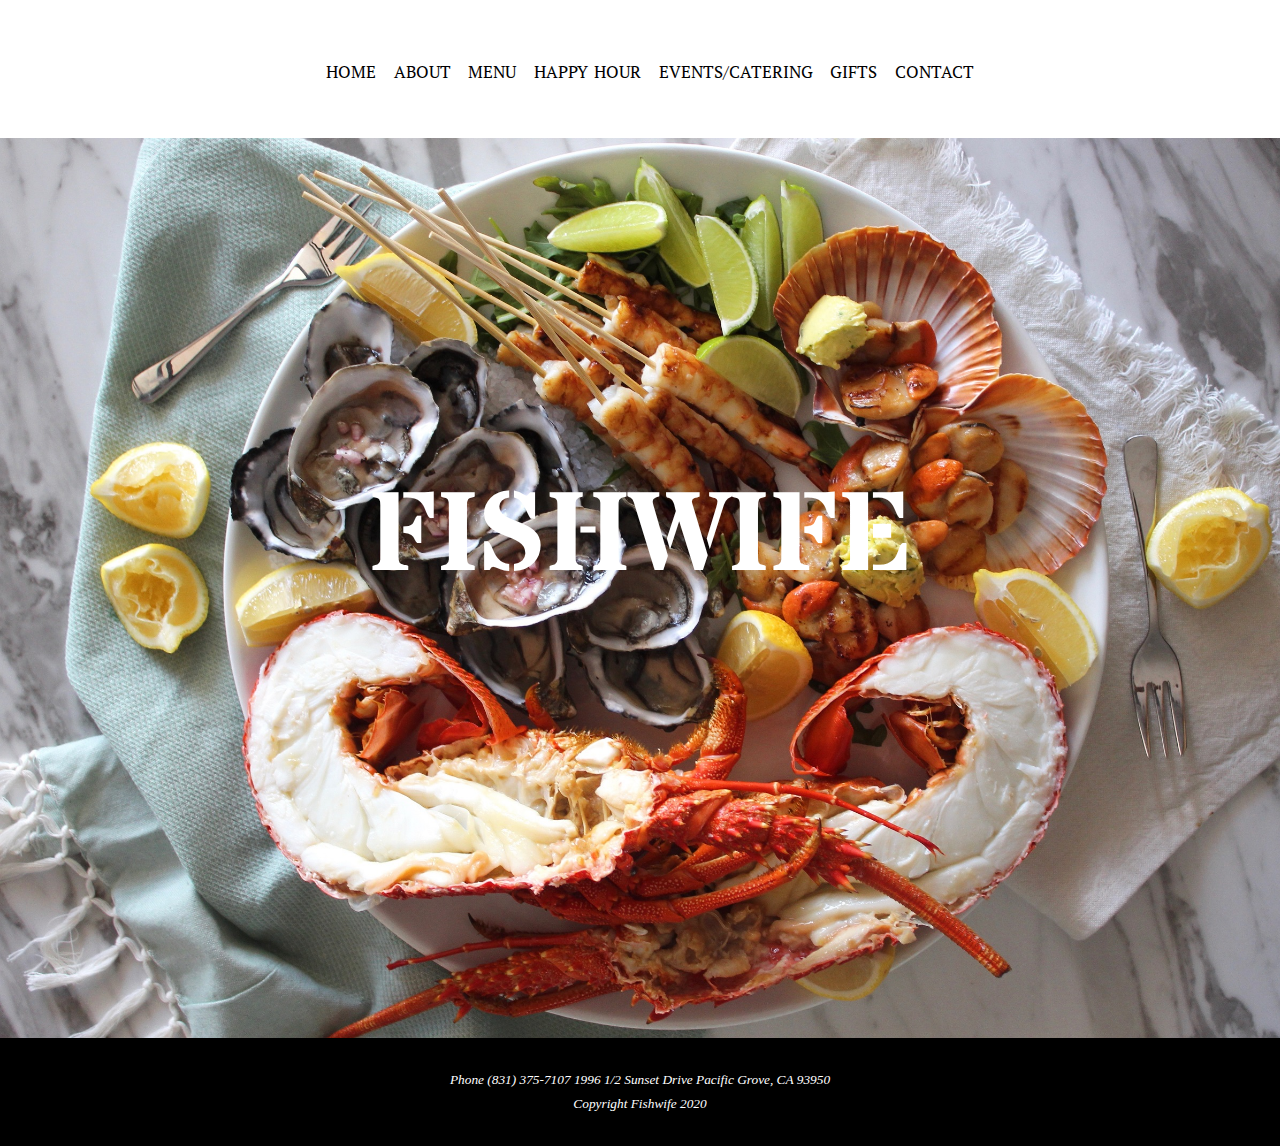
<file: Fishwife/Fishwife.html>
<!DOCTYPE html>
<html lang="en">

<head>
    <meta charset="UTF-8">
    <title>Fishwife</title>
    
    <link href="https://fonts.googleapis.com/css2?family=Stardos+Stencil:wght@700&display=swap" rel="stylesheet">
    
    <link href="https://fonts.googleapis.com/css2?family=PT+Sans:wght@700&family=PT+Serif:wght@400;700&display=swap" rel="stylesheet">
  

    <link rel="stylesheet" href="Style.css">
</head>

<body>

    <header>
        <section>
        </section>

        <section>
            <nav id="nav">
                <a href="Fishwife.html">HOME</a>
                <a href="Fishwife_About.html">ABOUT</a>
                <a href="#">MENU</a>
                <a href="Fishwife_Happy_Hour.html">HAPPY HOUR</a>
                <a href="#">EVENTS/CATERING</a>
                <a href="#">GIFTS</a>
                <a href="#">CONTACT</a>
            </nav>
        </section>
    </header>

    <main id="homemain">
        <section>
            <h1>FISHWIFE</h1>
        </section>
    </main>

    <footer>
        Phone (831) 375-7107
        1996 1/2 Sunset Drive Pacific Grove, CA 93950
        <br>
        Copyright Fishwife 2020
    </footer>
</body>

</html>
</file>
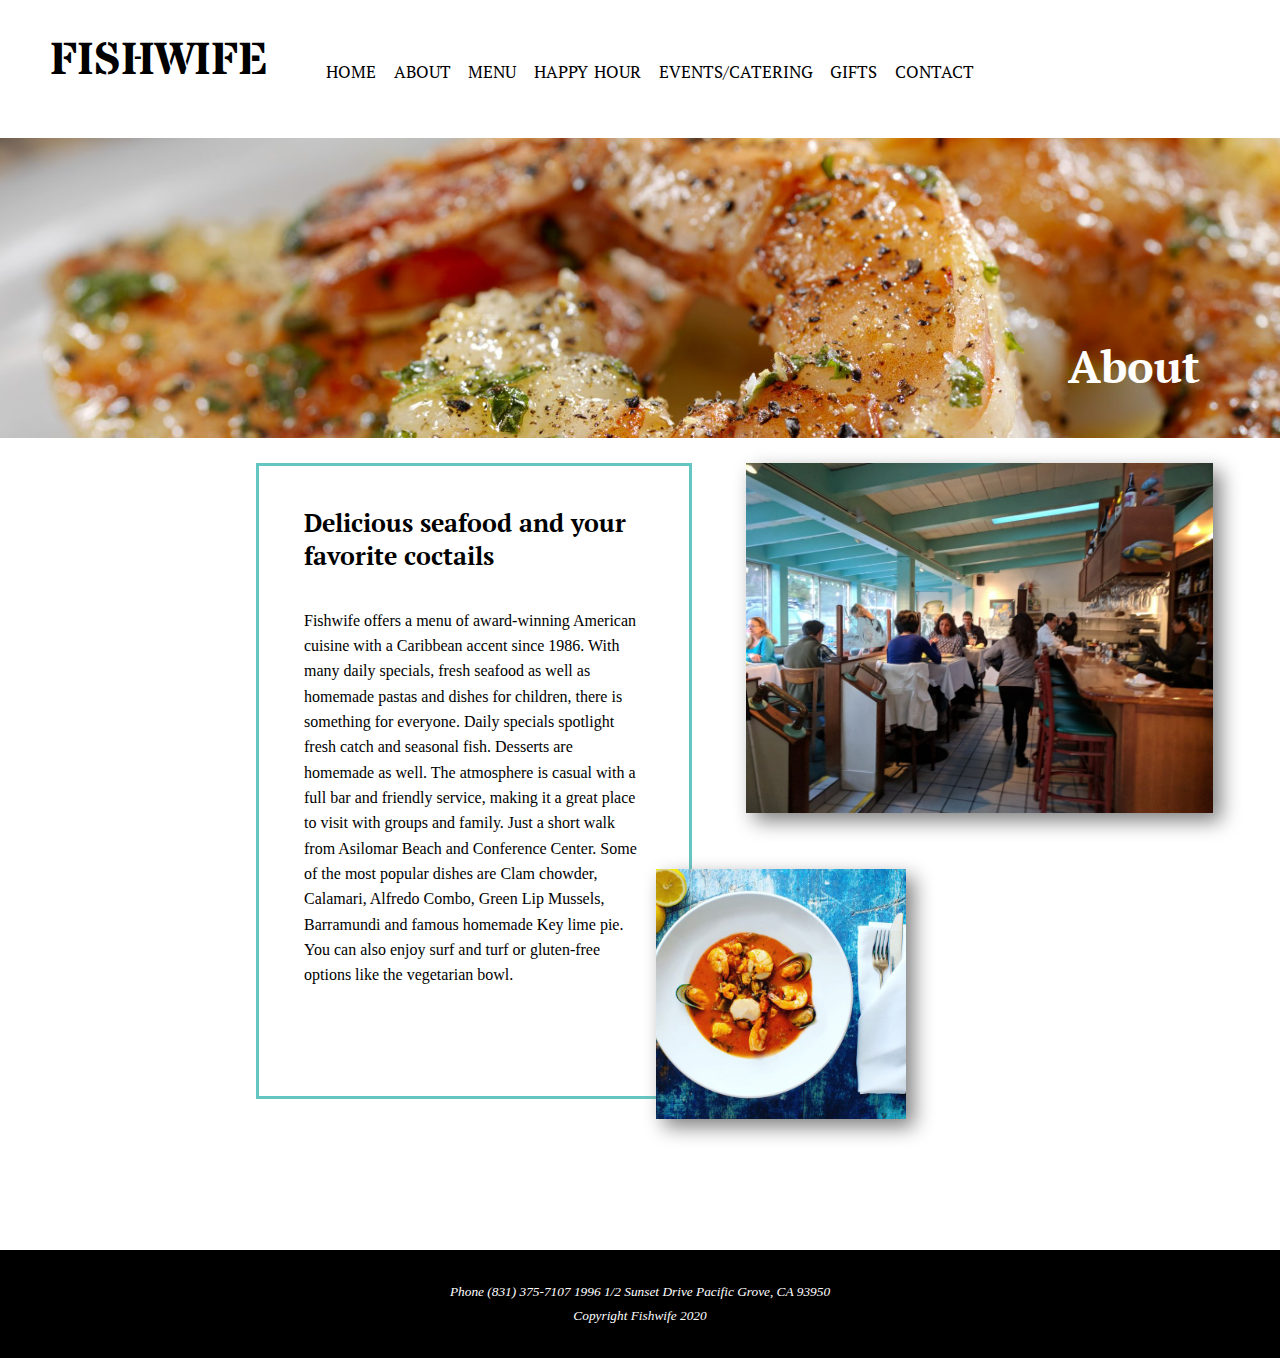
<file: Fishwife/Fishwife_About.html>
<!DOCTYPE html>
<html lang="en">

<head>
    <meta charset="UTF-8">
    <title>Fishwife</title>

    <link href="https://fonts.googleapis.com/css2?family=Stardos+Stencil:wght@700&display=swap" rel="stylesheet">

    <link href="https://fonts.googleapis.com/css2?family=PT+Sans:wght@700&family=PT+Serif:wght@400;700&display=swap" rel="stylesheet">


    <link rel="stylesheet" href="Style.css">
</head>

<body>

    <header>

        <section>
            <h1 id="cornerlogo"> FISHWIFE </h1>
        </section>
        <section>
            <nav id="nav">
                <a href="Fishwife.html">HOME</a>
                <a href="Fishwife_About.html">ABOUT</a>
                <a href="#">MENU</a>
                <a href="Fishwife_Happy_Hour.html">HAPPY HOUR</a>
                <a href="#">EVENTS/CATERING</a>
                <a href="#">GIFTS</a>
                <a href="#">CONTACT</a>
            </nav>
        </section>
    </header>

    <main>
        <div id="container">
            <section id="top">
                <h2>About</h2>
            </section>

            <section id="story">
                <h3>Delicious seafood and your favorite coctails</h3>
                <p>Fishwife offers a menu of award-winning American cuisine with a Caribbean accent since 1986. With many daily specials, fresh seafood as well as homemade pastas and dishes for children, there is something for everyone. Daily specials spotlight fresh catch and seasonal fish. Desserts are homemade as well. The atmosphere is casual with a full bar and friendly service, making it a great place to visit with groups and family. Just a short walk from Asilomar Beach and Conference Center. Some of the most popular dishes are Clam chowder, Calamari, Alfredo Combo, Green Lip Mussels, Barramundi and famous homemade Key lime pie. You can also enjoy surf and turf or gluten-free options like the vegetarian bowl.</p>
            </section>

            <section id="imgsection">
                <img height="350px" src="inside.jpg">
            </section>
            <section id="imgsection2">
                <img height="250px" src="plate.jpg">
            </section>
        </div>

    </main>

    <footer>
        Phone (831) 375-7107
        1996 1/2 Sunset Drive Pacific Grove, CA 93950
        <br>
        Copyright Fishwife 2020
    </footer>
</body></html>
</file>
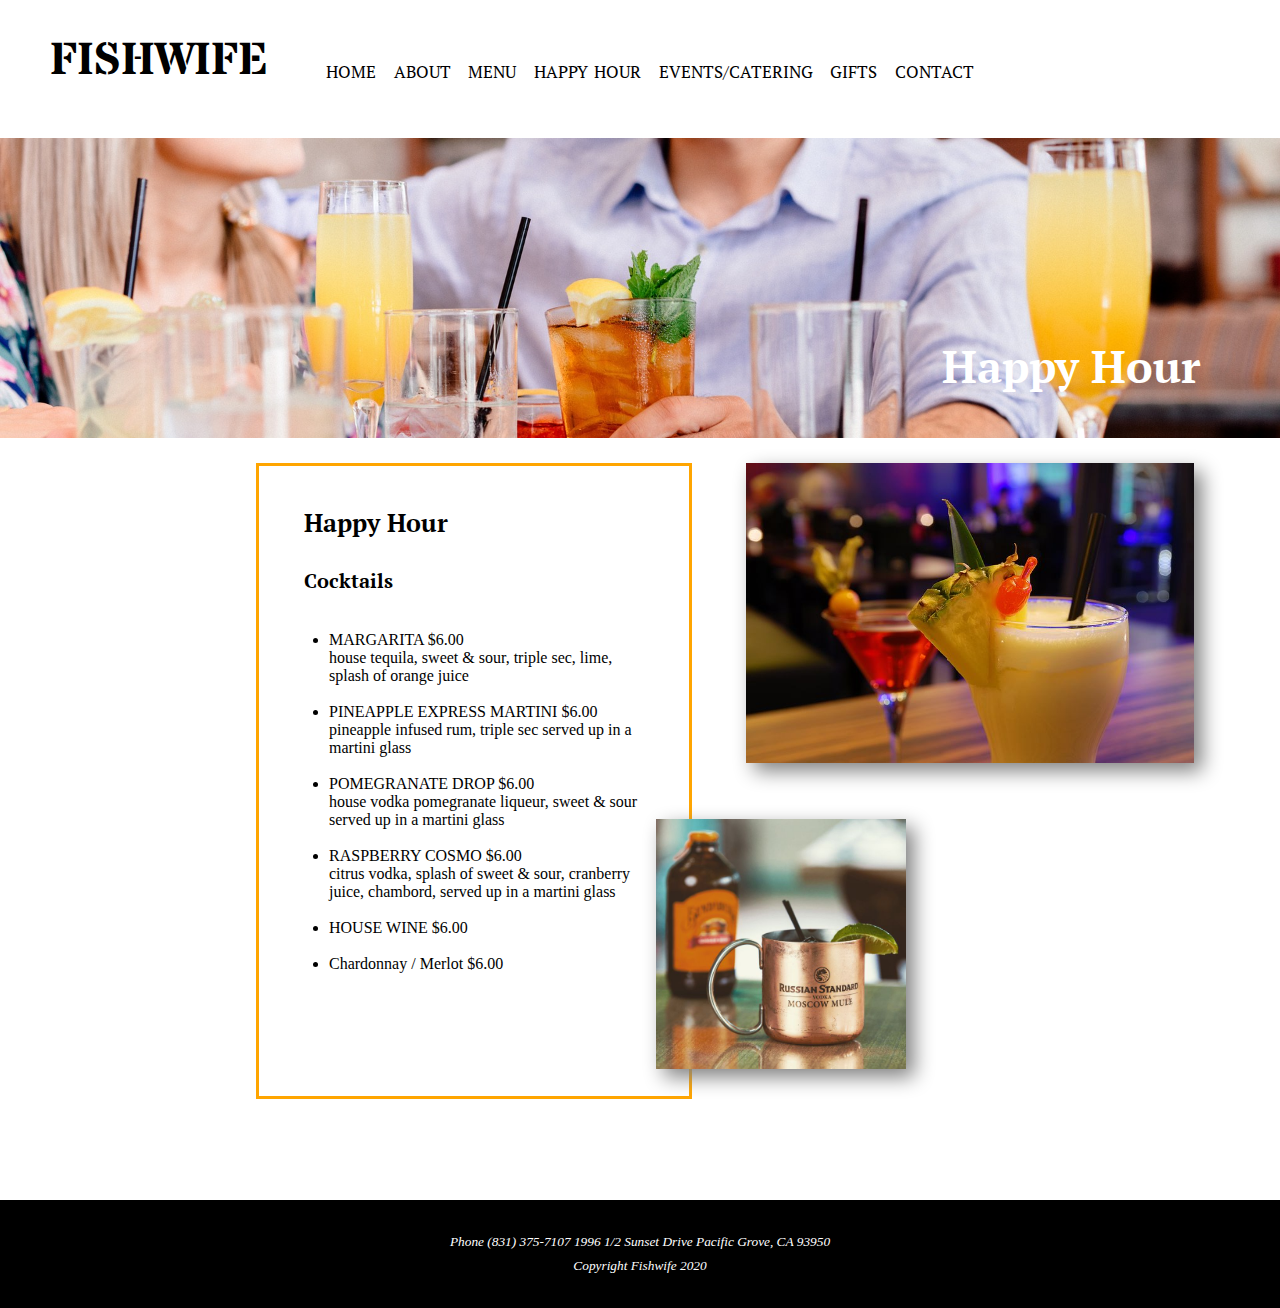
<file: Fishwife/Fishwife_Happy_Hour.html>
<!DOCTYPE html>
<html lang="en">

<head>
    <meta charset="UTF-8">
    <title>Fishwife</title>

    <link href="https://fonts.googleapis.com/css2?family=Stardos+Stencil:wght@700&display=swap" rel="stylesheet">

    <link href="https://fonts.googleapis.com/css2?family=PT+Sans:wght@700&family=PT+Serif:wght@400;700&display=swap" rel="stylesheet">


    <link rel="stylesheet" href="Style.css">
</head>

<body>

    <header>
        <section>
            <h1 id="cornerlogo"> FISHWIFE </h1>
        </section>


        <section>
            <nav id="nav">
                <a href="Fishwife.html">HOME</a>
                <a href="Fishwife_About.html">ABOUT</a>
                <a href="#">MENU</a>
                <a href="Fishwife_Happy_Hour.html">HAPPY HOUR</a>
                <a href="#">EVENTS/CATERING</a>
                <a href="#">GIFTS</a>
                <a href="#">CONTACT</a>
            </nav>
        </section>
    </header>

    <main>
        <div id="container">
            <section id="top2">
                <h2>Happy Hour</h2>
            </section>

            <section id="menu">
                <h3>Happy Hour</h3>
                <h4>Cocktails</h4>
                <ul>
                    <li>MARGARITA $6.00<br>

                        house tequila, sweet & sour, triple sec, lime, splash of orange juice</li>
                    <br>

                    <li>PINEAPPLE EXPRESS MARTINI $6.00<br>
                        pineapple infused rum, triple sec served up in a martini glass</li>
                    <br>

                    <li>POMEGRANATE DROP $6.00<br>
                        house vodka pomegranate liqueur, sweet & sour served up in a martini glass</li>
                    <br>

                    <li>RASPBERRY COSMO $6.00<br>
                        citrus vodka, splash of sweet & sour, cranberry juice, chambord, served up in a martini glass</li><br>

                    <li>HOUSE WINE $6.00</li>
                    <br>
                    <li>Chardonnay / Merlot $6.00</li>
                </ul>

            </section>

            <section id="imgsection">
                <img height="300px" src="cocktail1.jpg">
            </section>
            <section id="imgsection2">
                <img height="250px" src="cocktail2.jpg" >
            </section>
        </div>

    </main>

    <footer>
        Phone (831) 375-7107
        1996 1/2 Sunset Drive Pacific Grove, CA 93950
        <br>
        Copyright Fishwife 2020
    </footer>
</body></html>
</file>
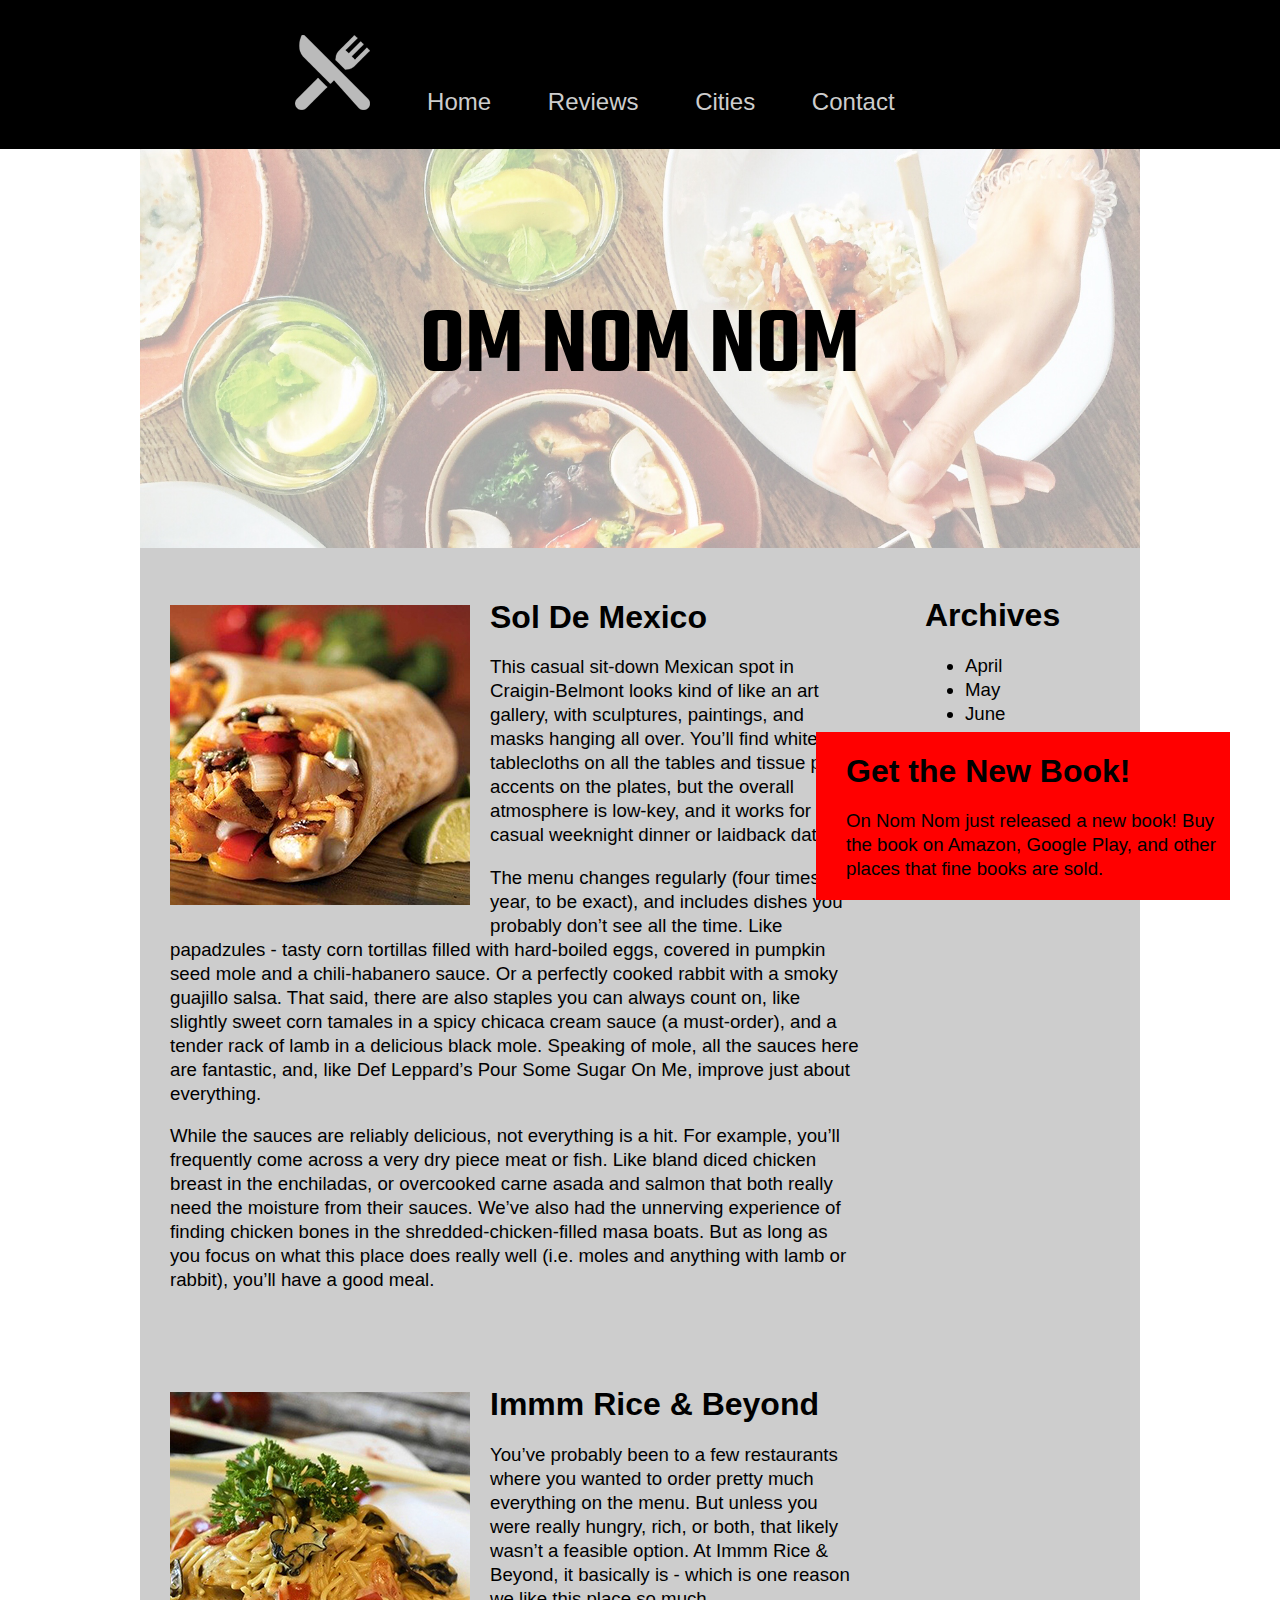
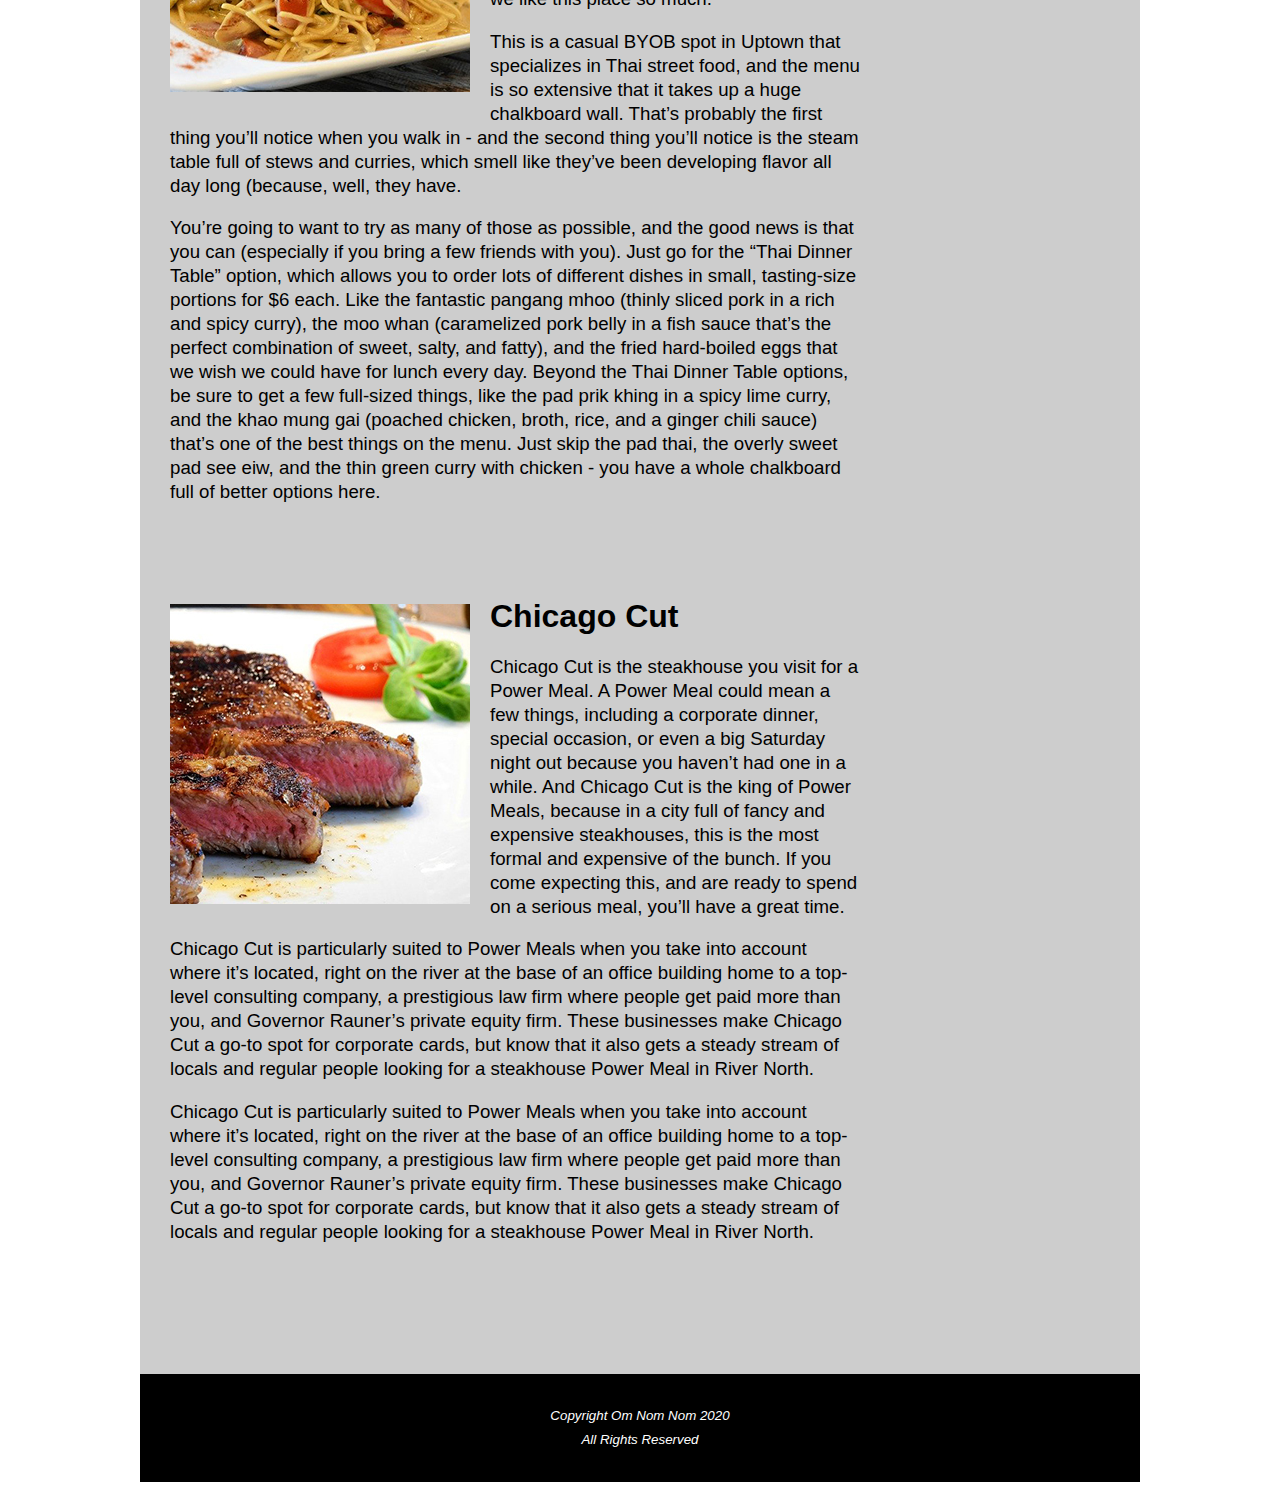
<file: FoodBlog/foodblog.html>
<!DOCTYPE html>
<html lang="en">

<head>
    <meta charset="UTF-8">
    <title>OM NOM NOM </title>

    <link rel="stylesheet" href="style.css">

    <link href="https://fonts.googleapis.com/css2?family=Teko:wght@600&display=swap" rel="stylesheet">

</head>

<body>

    <div id="container">
        <header>
            <section id="company">
                <nav id="nav">
                    <img src="logo.png">
                    <a href="foodblog.html">Home</a>
                    <a href="#">Reviews</a>
                    <a href="#">Cities</a>
                    <a href="#">Contact</a>
                </nav>

            </section>

        </header>

        <main>

            <section id="splash">
                <h1>OM NOM NOM</h1>
            </section>

            <section id="foodarticles">
                <article>
                    <img src="mexican-restaurant.jpg" class="floatleft">

                    <h2>Sol De Mexico</h2>

                    <p>This casual sit-down Mexican spot in Craigin-Belmont looks kind of like an art gallery, with sculptures, paintings, and masks hanging all over. You’ll find white tablecloths on all the tables and tissue paper accents on the plates, but the overall atmosphere is low-key, and it works for a casual weeknight dinner or laidback date.</p>

                    <p>The menu changes regularly (four times a year, to be exact), and includes dishes you probably don’t see all the time. Like papadzules - tasty corn tortillas filled with hard-boiled eggs, covered in pumpkin seed mole and a chili-habanero sauce. Or a perfectly cooked rabbit with a smoky guajillo salsa. That said, there are also staples you can always count on, like slightly sweet corn tamales in a spicy chicaca cream sauce (a must-order), and a tender rack of lamb in a delicious black mole. Speaking of mole, all the sauces here are fantastic, and, like Def Leppard’s Pour Some Sugar On Me, improve just about everything.</p>

                    <p>While the sauces are reliably delicious, not everything is a hit. For example, you’ll frequently come across a very dry piece meat or fish. Like bland diced chicken breast in the enchiladas, or overcooked carne asada and salmon that both really need the moisture from their sauces. We’ve also had the unnerving experience of finding chicken bones in the shredded-chicken-filled masa boats. But as long as you focus on what this place does really well (i.e. moles and anything with lamb or rabbit), you’ll have a good meal.</p>
                </article>


                <article>
                    <img src=thai-restaurant.jpg class="floatleft">

                    <h2>Immm Rice & Beyond</h2>

                    <p>You’ve probably been to a few restaurants where you wanted to order pretty much everything on the menu. But unless you were really hungry, rich, or both, that likely wasn’t a feasible option. At Immm Rice & Beyond, it basically is - which is one reason we like this place so much.</p>

                    <p>This is a casual BYOB spot in Uptown that specializes in Thai street food, and the menu is so extensive that it takes up a huge chalkboard wall. That’s probably the first thing you’ll notice when you walk in - and the second thing you’ll notice is the steam table full of stews and curries, which smell like they’ve been developing flavor all day long (because, well, they have.</p>

                    <p>You’re going to want to try as many of those as possible, and the good news is that you can (especially if you bring a few friends with you). Just go for the “Thai Dinner Table” option, which allows you to order lots of different dishes in small, tasting-size portions for $6 each. Like the fantastic pangang mhoo (thinly sliced pork in a rich and spicy curry), the moo whan (caramelized pork belly in a fish sauce that’s the perfect combination of sweet, salty, and fatty), and the fried hard-boiled eggs that we wish we could have for lunch every day. Beyond the Thai Dinner Table options, be sure to get a few full-sized things, like the pad prik khing in a spicy lime curry, and the khao mung gai (poached chicken, broth, rice, and a ginger chili sauce) that’s one of the best things on the menu. Just skip the pad thai, the overly sweet pad see eiw, and the thin green curry with chicken - you have a whole chalkboard full of better options here.</p>
                </article>




                <article>
                    <img src=steak-restaurant.jpg class="floatleft">

                    <h2>Chicago Cut</h2>

                    <p>Chicago Cut is the steakhouse you visit for a Power Meal. A Power Meal could mean a few things, including a corporate dinner, special occasion, or even a big Saturday night out because you haven’t had one in a while. And Chicago Cut is the king of Power Meals, because in a city full of fancy and expensive steakhouses, this is the most formal and expensive of the bunch. If you come expecting this, and are ready to spend on a serious meal, you’ll have a great time.</p>

                    <p>Chicago Cut is particularly suited to Power Meals when you take into account where it’s located, right on the river at the base of an office building home to a top-level consulting company, a prestigious law firm where people get paid more than you, and Governor Rauner’s private equity firm. These businesses make Chicago Cut a go-to spot for corporate cards, but know that it also gets a steady stream of locals and regular people looking for a steakhouse Power Meal in River North.</p>

                    <p>Chicago Cut is particularly suited to Power Meals when you take into account where it’s located, right on the river at the base of an office building home to a top-level consulting company, a prestigious law firm where people get paid more than you, and Governor Rauner’s private equity firm. These businesses make Chicago Cut a go-to spot for corporate cards, but know that it also gets a steady stream of locals and regular people looking for a steakhouse Power Meal in River North.</p>
                </article>

            </section>

            <section id="Archives">
                <aside>
                    <h2>Archives</h2>
                    <ul>
                        <li>April</li>
                        <li>May</li>
                        <li>June</li>
                    </ul>
                </aside>
            </section>

            <section id="Friends">
                <aside>
                    <h2>Friends</h2>
                    <ul>
                        <li>Eater</li>
                        <li>Thrillist</li>
                        <li>Town & Country</li>
                    </ul>
                </aside>
            </section>
        </main>

        <footer>

            Copyright Om Nom Nom 2020
            <br>
            All Rights Reserved

            <section id="Advertistment">
                <h2>Get the New Book!</h2>
                <p>On Nom Nom just released a new book! Buy the book on Amazon, Google Play, and other places that fine books are sold. </p>
            </section>

        </footer>
    </div>
</body>

</html>
</file>
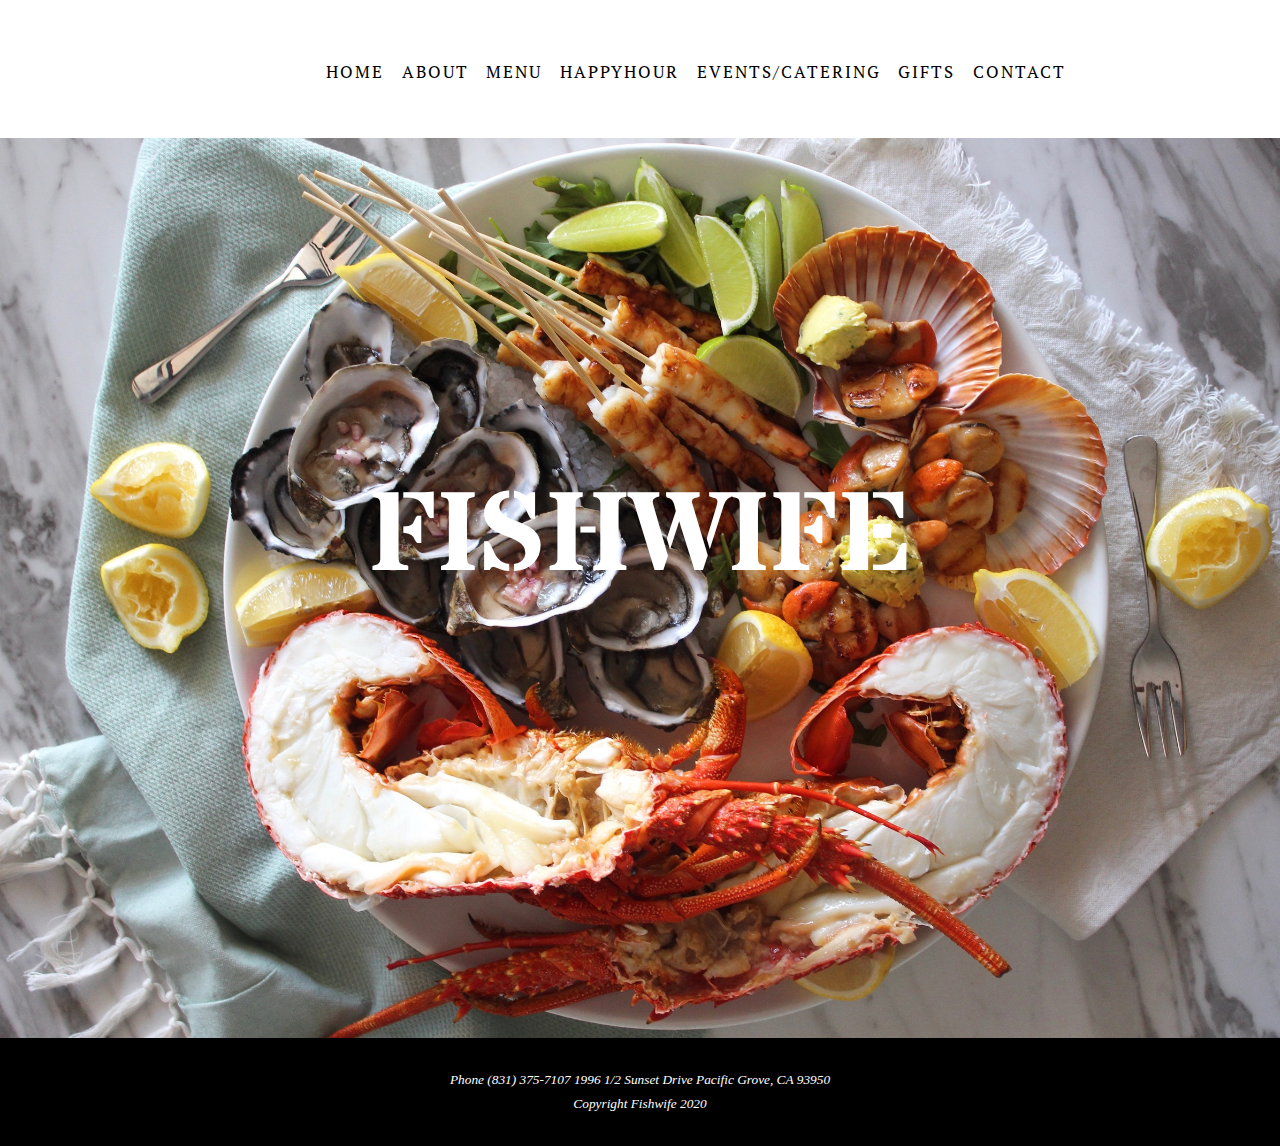
<file: Small Business Website/Fishwife.html>
<!DOCTYPE html>
<html lang="en">

<head>
    <meta charset="UTF-8">
    <title>Fishwife</title>
    
    <link href="https://fonts.googleapis.com/css2?family=Stardos+Stencil:wght@700&display=swap" rel="stylesheet">
    
    <link href="https://fonts.googleapis.com/css2?family=PT+Sans:wght@700&family=PT+Serif:wght@400;700&display=swap" rel="stylesheet">
  

    <link rel="stylesheet" href="Style.css">
</head>

<body>

    <header>
        <section>
        </section>

        <section>
            <nav id="nav">
                <a href="Fishwife.html">HOME</a>
                <a href="Fishwife_About.html">ABOUT</a>
                <a href="#">MENU</a>
                <a href="Fishwife_Happy_Hour.html">HAPPYHOUR</a>
                <a href="#">EVENTS/CATERING</a>
                <a href="#">GIFTS</a>
                <a href="#">CONTACT</a>
            </nav>
        </section>
    </header>

    <main id="homemain">
        <section>
            <h1>FISHWIFE</h1>
        </section>
    </main>

    <footer>
        Phone (831) 375-7107
        1996 1/2 Sunset Drive Pacific Grove, CA 93950
        <br>
        Copyright Fishwife 2020
    </footer>
</body>

</html>
</file>
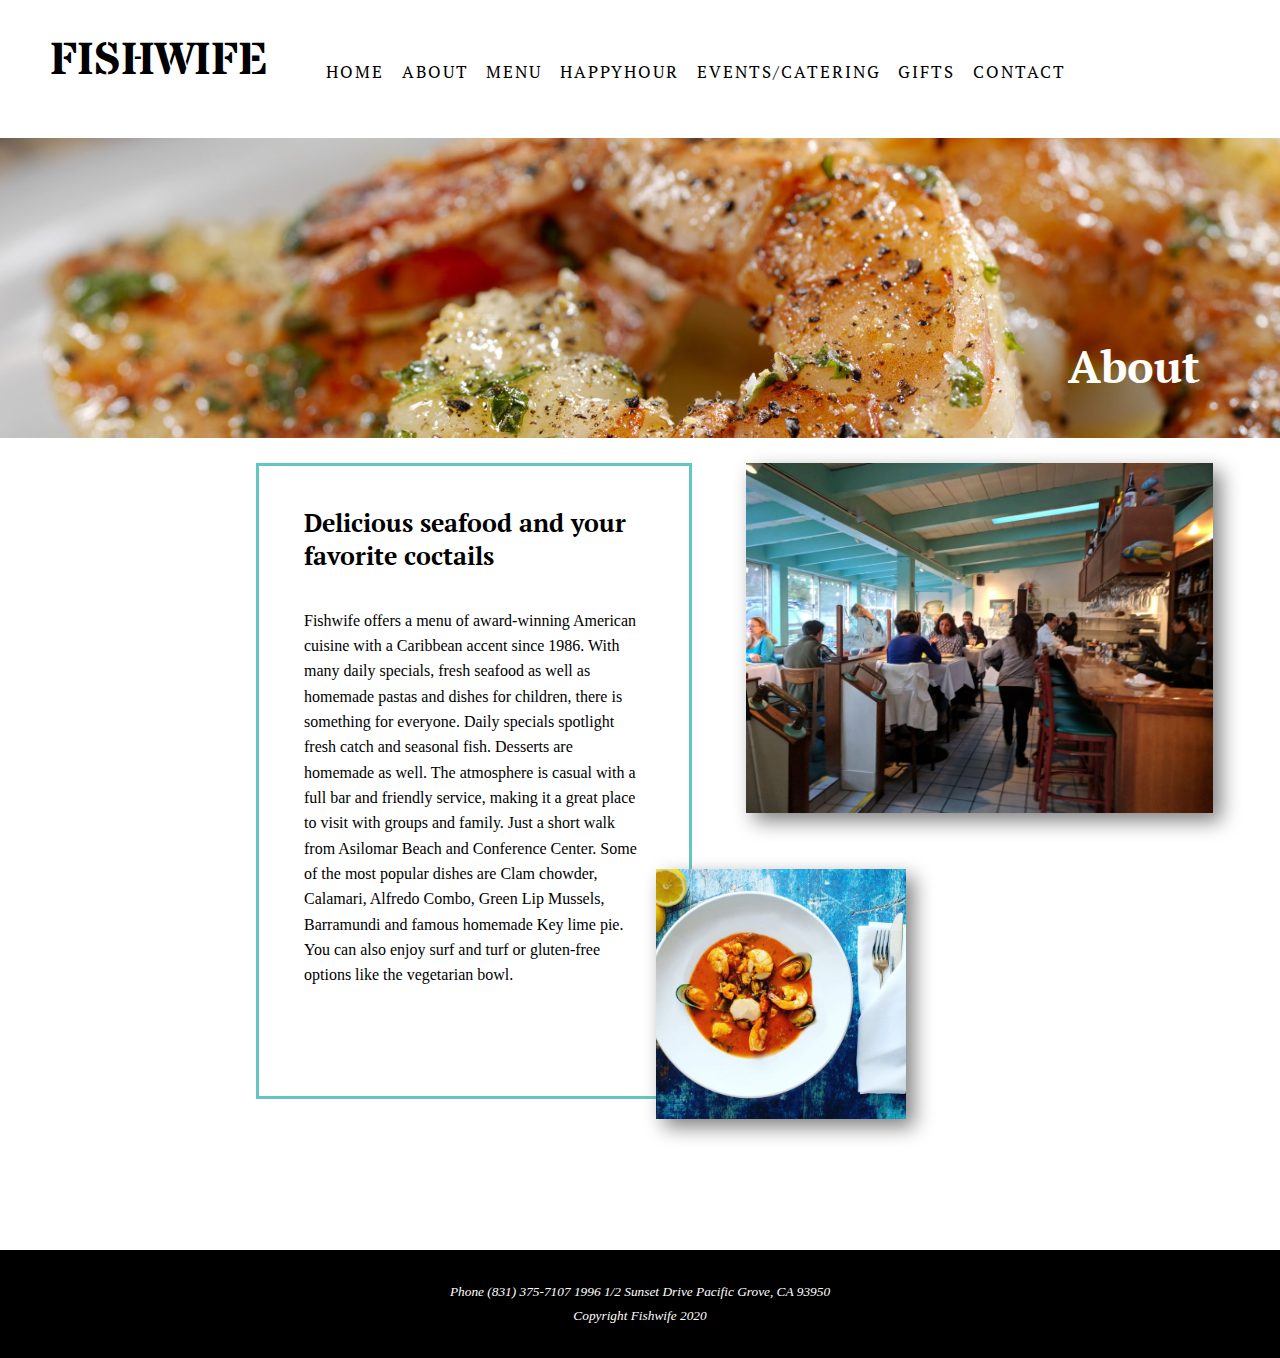
<file: Small Business Website/Fishwife_About.html>
<!DOCTYPE html>
<html lang="en">

<head>
    <meta charset="UTF-8">
    <title>Fishwife</title>

    <link href="https://fonts.googleapis.com/css2?family=Stardos+Stencil:wght@700&display=swap" rel="stylesheet">

    <link href="https://fonts.googleapis.com/css2?family=PT+Sans:wght@700&family=PT+Serif:wght@400;700&display=swap" rel="stylesheet">


    <link rel="stylesheet" href="Style.css">
</head>

<body>

    <header>

        <section>
            <h1 id="cornerlogo"> FISHWIFE </h1>
        </section>
        <section>
            <nav id="nav">
                <a href="Fishwife.html">HOME</a>
                <a href="Fishwife_About.html">ABOUT</a>
                <a href="#">MENU</a>
                <a href="Fishwife_Happy_Hour.html">HAPPYHOUR</a>
                <a href="#">EVENTS/CATERING</a>
                <a href="#">GIFTS</a>
                <a href="#">CONTACT</a>
            </nav>
        </section>
    </header>

    <main>
        <div id="container">
            <section id="top">
                <h2>About</h2>
            </section>

            <section id="story">
                <h3>Delicious seafood and your favorite coctails</h3>
                <p>Fishwife offers a menu of award-winning American cuisine with a Caribbean accent since 1986. With many daily specials, fresh seafood as well as homemade pastas and dishes for children, there is something for everyone. Daily specials spotlight fresh catch and seasonal fish. Desserts are homemade as well. The atmosphere is casual with a full bar and friendly service, making it a great place to visit with groups and family. Just a short walk from Asilomar Beach and Conference Center. Some of the most popular dishes are Clam chowder, Calamari, Alfredo Combo, Green Lip Mussels, Barramundi and famous homemade Key lime pie. You can also enjoy surf and turf or gluten-free options like the vegetarian bowl.</p>
            </section>

            <section id="imgsection">
                <img height="350px" src="inside.jpg">
            </section>
            <section id="imgsection2">
                <img height="250px" src="plate.jpg">
            </section>
        </div>

    </main>

    <footer>
        Phone (831) 375-7107
        1996 1/2 Sunset Drive Pacific Grove, CA 93950
        <br>
        Copyright Fishwife 2020
    </footer>
</body></html>
</file>
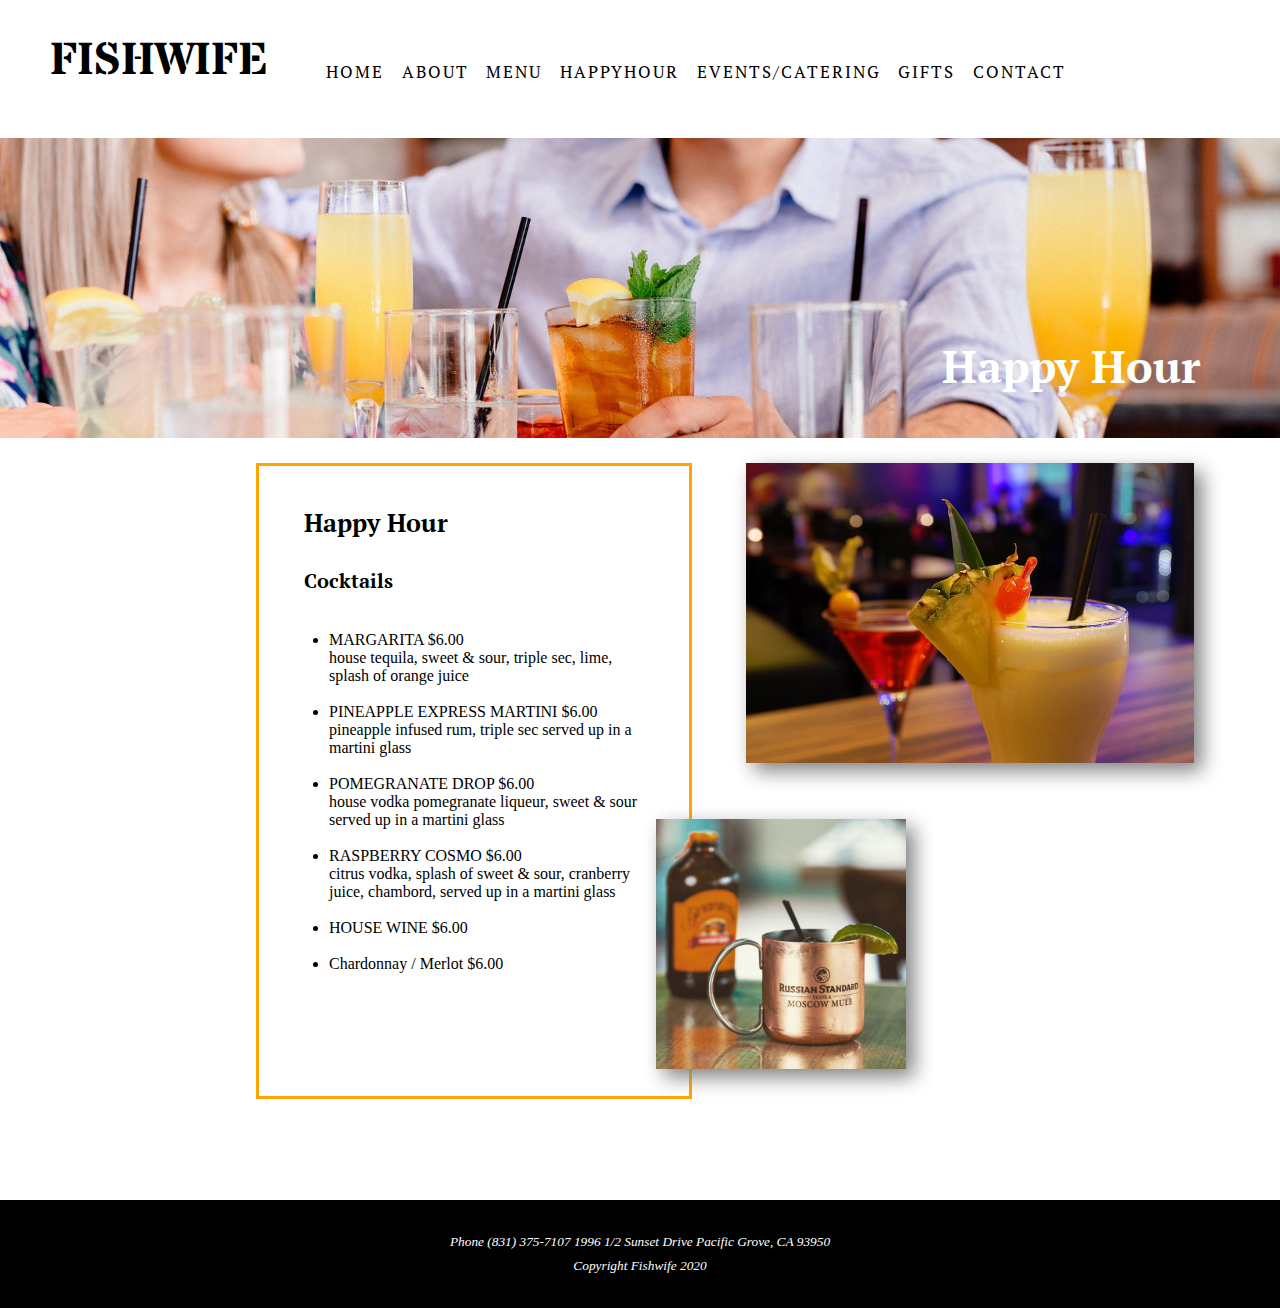
<file: Small Business Website/Fishwife_Happy_Hour.html>
<!DOCTYPE html>
<html lang="en">

<head>
    <meta charset="UTF-8">
    <title>Fishwife</title>

    <link href="https://fonts.googleapis.com/css2?family=Stardos+Stencil:wght@700&display=swap" rel="stylesheet">

    <link href="https://fonts.googleapis.com/css2?family=PT+Sans:wght@700&family=PT+Serif:wght@400;700&display=swap" rel="stylesheet">


    <link rel="stylesheet" href="Style.css">
</head>

<body>

    <header>
        <section>
            <h1 id="cornerlogo"> FISHWIFE </h1>
        </section>


        <section>
            <nav id="nav">
                <a href="Fishwife.html">HOME</a>
                <a href="Fishwife_About.html">ABOUT</a>
                <a href="#">MENU</a>
                <a href="Fishwife_Happy_Hour.html">HAPPYHOUR</a>
                <a href="#">EVENTS/CATERING</a>
                <a href="#">GIFTS</a>
                <a href="#">CONTACT</a>
            </nav>
        </section>
    </header>

    <main>
        <div id="container">
            <section id="top2">
                <h2>Happy Hour</h2>
            </section>

            <section id="menu">
                <h3>Happy Hour</h3>
                <h4>Cocktails</h4>
                <ul>
                    <li>MARGARITA $6.00<br>

                        house tequila, sweet & sour, triple sec, lime, splash of orange juice</li>
                    <br>

                    <li>PINEAPPLE EXPRESS MARTINI $6.00<br>
                        pineapple infused rum, triple sec served up in a martini glass</li>
                    <br>

                    <li>POMEGRANATE DROP $6.00<br>
                        house vodka pomegranate liqueur, sweet & sour served up in a martini glass</li>
                    <br>

                    <li>RASPBERRY COSMO $6.00<br>
                        citrus vodka, splash of sweet & sour, cranberry juice, chambord, served up in a martini glass</li><br>

                    <li>HOUSE WINE $6.00</li>
                    <br>
                    <li>Chardonnay / Merlot $6.00</li>
                </ul>

            </section>

            <section id="imgsection">
                <img height="300px" src="cocktail1.jpg">
            </section>
            <section id="imgsection2">
                <img height="250px" src="cocktail2.jpg" >
            </section>
        </div>

    </main>

    <footer>
        Phone (831) 375-7107
        1996 1/2 Sunset Drive Pacific Grove, CA 93950
        <br>
        Copyright Fishwife 2020
    </footer>
</body></html>
</file>
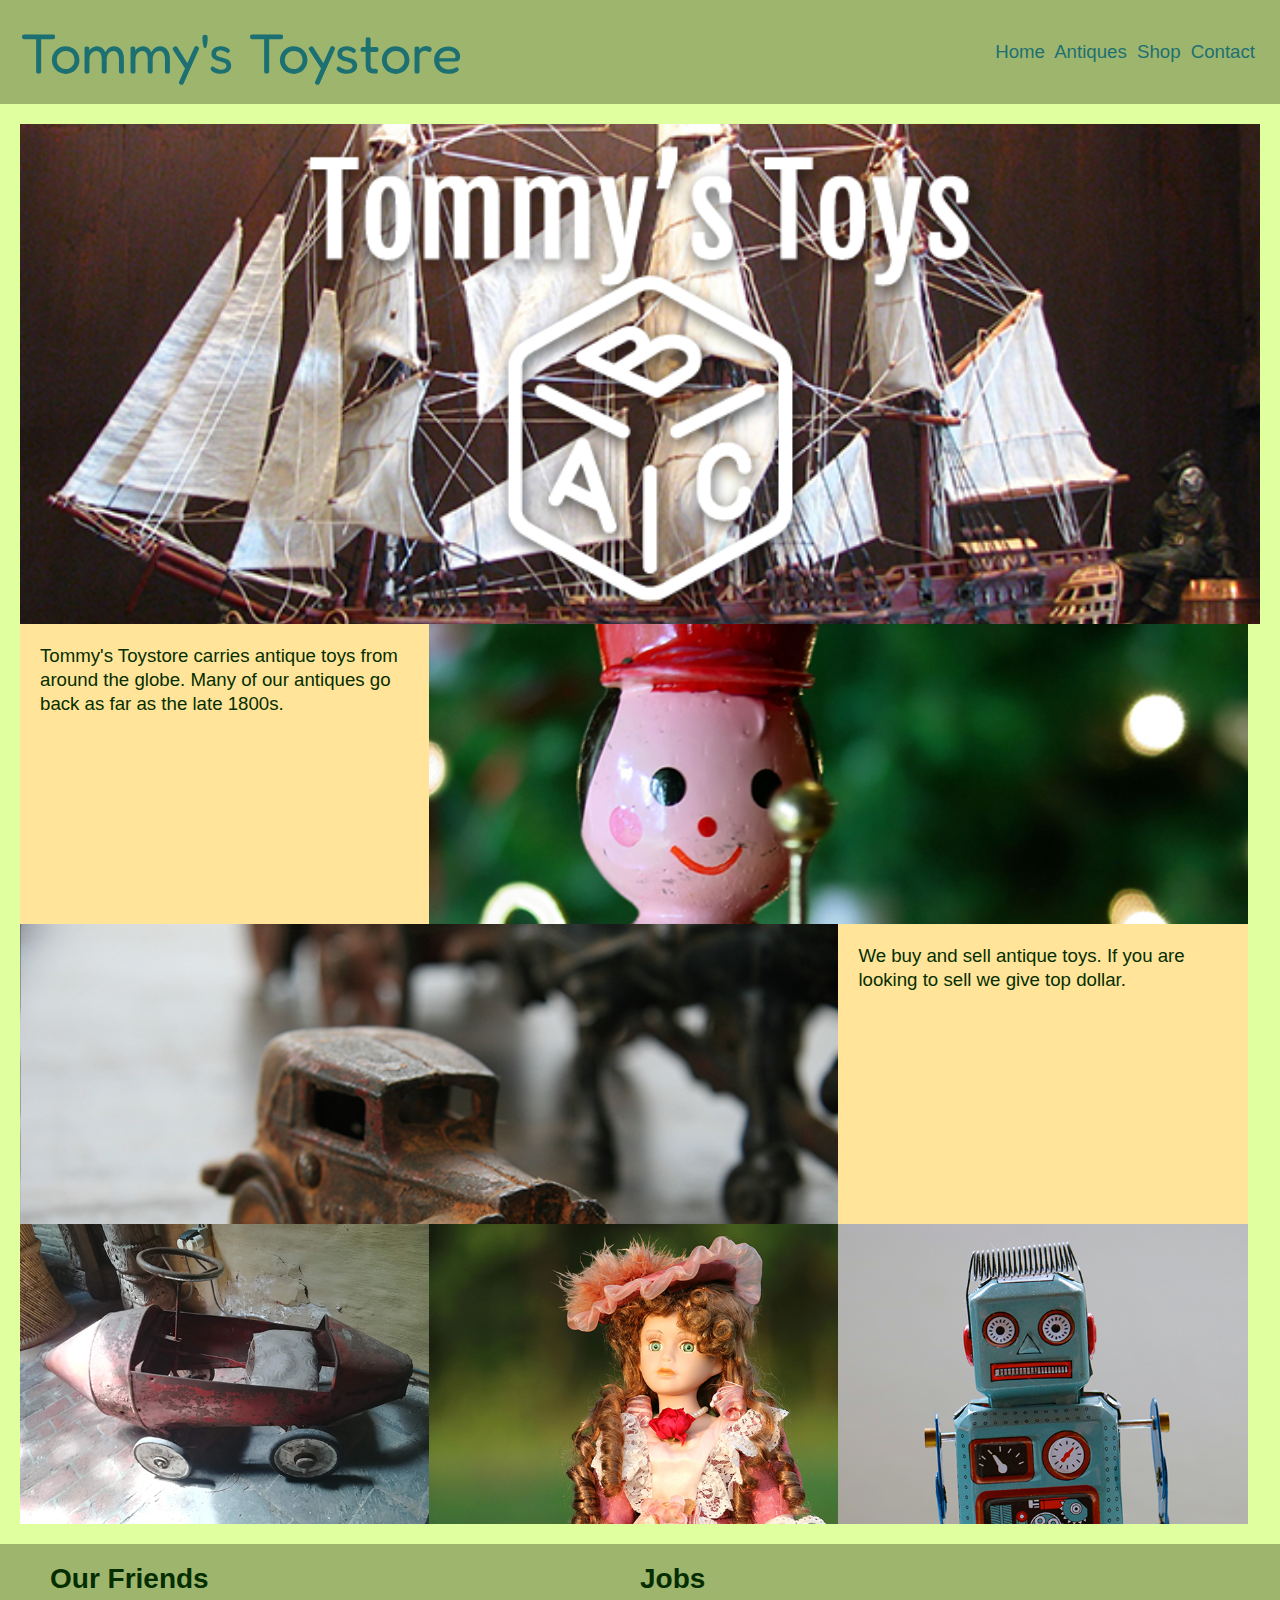
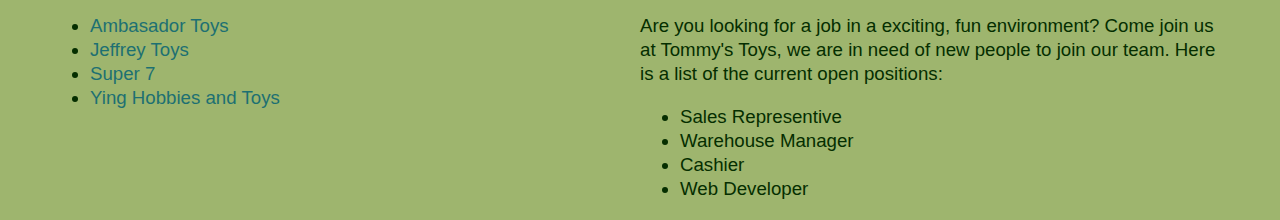
<file: ToyStore/antiques.html>
<!DOCTYPE html>
<html lang="en">

<head>
    <meta charset="UTF-8">
    <title>Tommy's Toys - Antiques</title>
    <link href="https://fonts.googleapis.com/css2?family=Fredoka+One&display=swap" rel="stylesheet">
    <link rel="stylesheet" href="style.css">
</head>

<body>
    <header>
        <section id="company">
            <h1>Tommy's Toystore</h1>
        </section>
        <section>
            <nav id="nav">
                <a href="toystore.html">Home</a>
                <a href="antiques.html">Antiques</a>
                <a href="#">Shop</a>
                <a href="#">Contact</a>
            </nav>
        </section>
    </header>
    <main style="display:inherit;">

        <div id="splashSection" class="splash">
            <img src="images/tommy-toys-logo.png">
        </div>

        <div id="antiques">
            <section id="antique-text-1"><span> Tommy's Toystore carries antique toys from around the globe. Many of our antiques go back as far as the late 1800s.</span></section>
            <section id="splash2" class="splash">&nbsp;</section>
            <section id="splash3" class="splash">&nbsp;</section>
            <section id="antique-text-2"><span>We buy and sell antique toys. If you are looking to sell we give top dollar.</span></section>
            <section id="splash4" class="splash">&nbsp;</section>
            <section id="splash5" class="splash">&nbsp;</section>
            <section id="splash6" class="splash">&nbsp;</section>
        </div>
    </main>

    <footer>
        <section id="friends">
            <h2>Our Friends</h2>
            <ul>
                <li><a href="https://ambassadortoys.com/">Ambasador Toys</a></li>
                <li><a href="https://www.jeffreys.toys/">Jeffrey Toys</a></li>
                <li><a href="https://super7.com/">Super 7</a></li>
                <li><a href="https://www.facebook.com/SunEnterSF">Ying Hobbies and Toys</a></li>

            </ul>
        </section>
        <section id="jobs">
            <h2> Jobs</h2>
            <p>
                Are you looking for a job in a exciting, fun environment? Come join us at Tommy's Toys, we are in need of new people to join our team. Here is a list of the current open positions:
            </p>
            <ul>
                <li>Sales Representive</li>
                <li>Warehouse Manager</li>
                <li>Cashier</li>
                <li>Web Developer</li>
            </ul>
        </section>

    </footer>
</body>

</html>
</file>
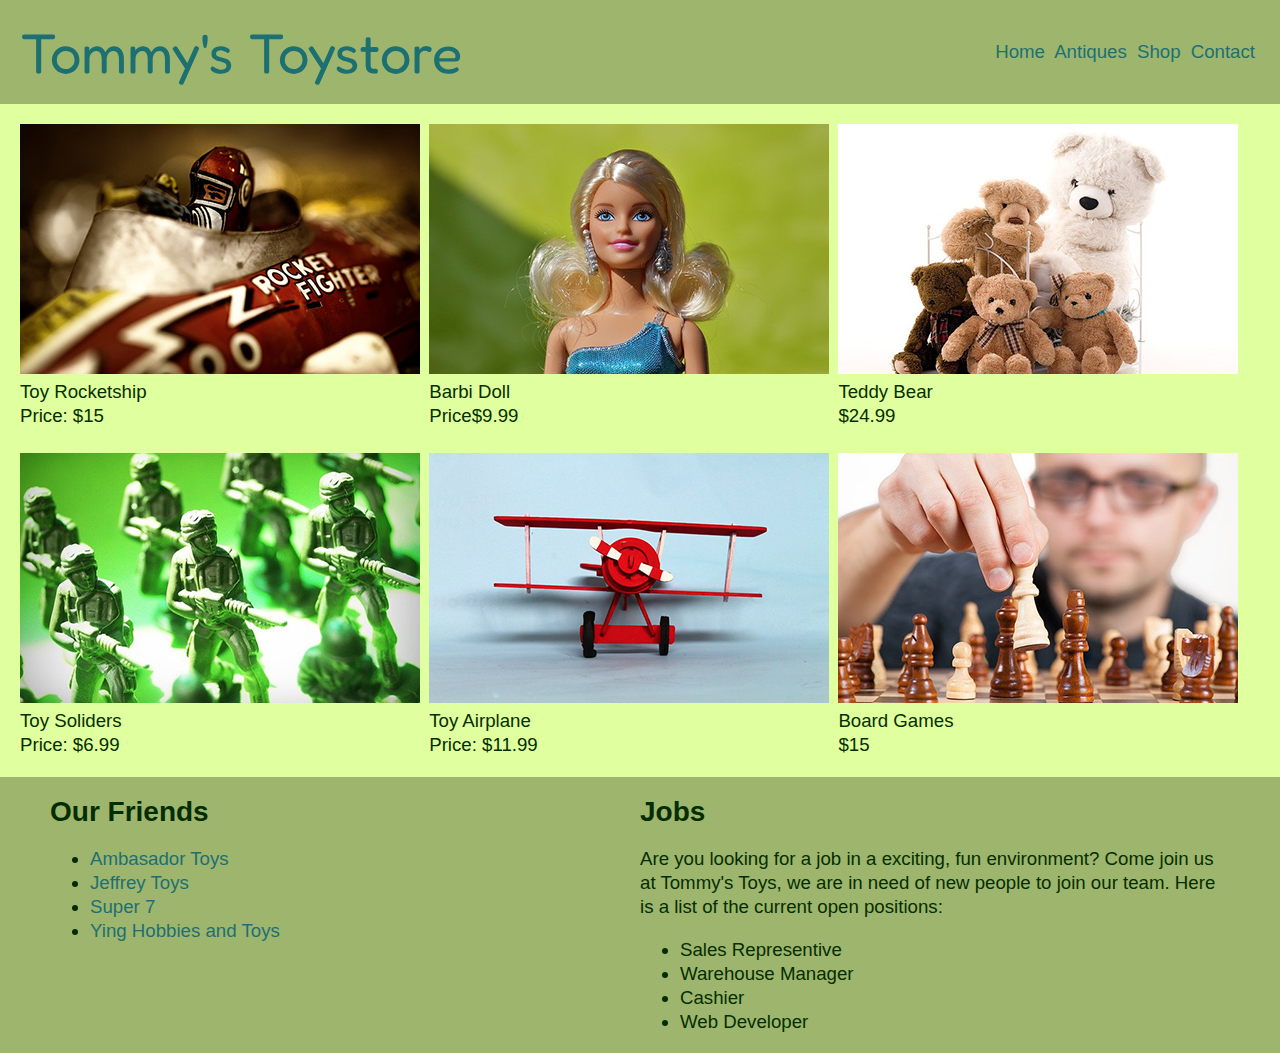
<file: ToyStore/toystore.html>
<!DOCTYPE html>
<html lang="en">

<head>
    <meta charset="UTF-8">
    <title>Tommy's Toystore</title>

    <link rel="stylesheet" href="style.css">

    <link href="https://fonts.googleapis.com/css2?family=Fredoka+One&display=swap" rel="stylesheet">

</head>

<body>

    <header>
        <section id="company">
            <h1>Tommy's Toystore</h1>
        </section>
        <section>
            <nav id="nav">
                <a href="toystore.html">Home</a>
                <a href="antiques.html">Antiques</a>
                <a href="#">Shop</a>
                <a href="#">Contact</a>
            </nav>
        </section>
    </header>
    <main id="toyselection">
        <section id="rocketship">
            <img src="images/rocketship.jpg">
            <br>
            Toy Rocketship <br>
            Price: $15
        </section>
        <section id="barbie">
            <img src="images/barbie.jpg">
            <br>
            Barbi Doll <br>
            Price$9.99
        </section>
        <section id="teddybear">
            <img src="images/teddybear.jpg">
            <br>
            Teddy Bear <br>
            $24.99
        </section>
        <section id="toysoldiers">
            <img src="images/soldiers.jpg">
            <br>
            Toy Soliders
            <br>
            Price: $6.99
        </section>
        <section id="airplane">
            <img src="images/airplane.jpg">
            <br>
            Toy Airplane <br>
            Price: $11.99
        </section>
        <section>
            <img src="images/boardgame.jpg">
            <br>
            Board Games <br>
            $15
        </section>
    </main>
    <footer>
        <section id="friends">
            <h2>Our Friends</h2>
            <ul>
                <li><a href="https://ambassadortoys.com/">Ambasador Toys</a></li>
                <li><a href="https://www.jeffreys.toys/">Jeffrey Toys</a></li>
                <li><a href="https://super7.com/">Super 7</a></li>
                <li><a href="https://www.facebook.com/SunEnterSF">Ying Hobbies and Toys</a></li>

            </ul>
        </section>
        <section id="jobs">
            <h2> Jobs</h2>
            <p>
                Are you looking for a job in a exciting, fun environment? Come join us at Tommy's Toys, we are in need of new people to join our team. Here is a list of the current open positions:
            </p>
            <ul>
                <li>Sales Representive</li>
                <li>Warehouse Manager</li>
                <li>Cashier</li>
                <li>Web Developer</li>
            </ul>
        </section>

    </footer>

</body>

</html>
</file>
<file: Fishwife/Style.css>
h1 {
    font-family: 'Stardos Stencil', cursive;
    font-size: 84pt;
}

h2 {
    font-family: 'PT Serif', sans-serif;
    font-size: 34pt;
    font-weight: bold;
    text-align: right;
    padding-right: 80px;
    padding-top: 160px;
}

h3 {
    font-family: 'PT Serif', sans-serif;
    font-size: 19pt;
    color: black;
    text-align: left;
    padding-left: 30px;
    padding-bottom: px;
}

h4 {
    font-family: 'PT Serif', sans-serif;
    font-size: 15pt;
    color: black;
    text-align: left;
    padding-left: 30px;
    padding-top: 1px;

}

p {
    font-family: 'Open Sans';
    font-size: 12pt;
    line-height: 19pt;
    color: black;
    text-align: left;
    padding: 30px;
    padding-top: 10px;
}

footer {
    font-family: "open sans";
    font-size: 10pt;
    font-style: oblique;
    line-height: 18pt;
    color: #ffffff;
    text-align: center;
    background-color: #000000;
    color: white;
    padding: 30px;
    bottom: 0px;

}

#nav {
    padding-top: 60px;
    padding-left: 70px;
    margin-right: 100px;
    text-align: left;
    font-size: 13pt;
    line-height: 18pt;
    word-spacing: 10pt;
    grid-column-start: 2;
    grid-column-end: 3;
}

a {
    text-decoration: none;
    color: black;
    font-family: 'PT Serif', sans-serif;
    word-spacing: 2px;

}

a:hover {
    color: orange;
}

main {

    font-family: 'Stardos Stencil', cursive;
    text-align: center;
    display: flex;
    align-items: center;
    justify-content: center;
    color: white;
    font-size: 58pt;
    padding-bottom: 100px;

}

#homemain {
    background-image: url(homepage-image.jpg);
    min-height: 800px;
    background-size: cover;
    background-repeat: no-repeat;
}


#container {
    display: grid;
    grid-template-columns: 20% 400px 50px 40px 100px auto;
    grid-template-rows: 300px auto auto;
    width: 100%;
    grid-row-gap: 25px;
}

#top {
    background-image: url(about-heading.png);
    background-repeat: no-repeat;
    background-size: cover;
    height: 300px;
    width: 100%;
    grid-column-start: 1;
    grid-column-end: 7;
}

#top2 {
    background-image: url(cocktail-heading.jpg);
    background-repeat: no-repeat;
    background-size: cover;
    height: 300px;
    width: 100%;
    grid-column-start: 1;
    grid-column-end: 7;

}

#story {
    border: solid;
    border-color: #64c6c2;
    width: 400px;
    height: 600px;
    grid-column: 2;
    grid-row-start: 2;
    grid-row-end: 4;
    padding: 15px;
}

#imgsection {
    grid-column: 5;
    grid-row: 2;
    filter: drop-shadow(8px 8px 10px gray);
}

#imgsection2 {
    grid-column: 3;
    grid-row: 3;
    filter: drop-shadow(8px 8px 10px gray);
}

#menu {
    border: solid;
    border-color: orange;
    width: 400px;
    height: 600px;
    grid-column: 2;
    grid-row-start: 2;
    grid-row-end: 4;
    padding: 15px;
}

ul {
    font-family: 'Open Sans';
    font-size: 12pt;
    color: black;
    text-align: left;
    padding: 30px;
    padding-top: 10px;
    padding-left: 55px;
}

#cornerlogo {
    font-family: 'Stardos Stencil', cursive;
    font-size: 34pt;
    grid-column-start: 1;
    grid-column-end: 2;
    padding-left: 50px;
}

header {
    display: grid;
    grid-template-columns: 20% 80%;
    height: 138px;
}

body {
    margin: 0px;
}
</file>
<file: FoodBlog/style.css>
/*===Typography===*/


body {
    font-family: ‘Helvetica’, ‘Arial’, sans-serif;
    font-size: 14pt;
    line-height: 18pt;
    color: #000000;
}

#nav {
    font-family: ‘Helvetica’, ‘Arial’, sans-serif;
    font-style: bold;
    font-size: 18pt;
    line-height: 18pt;
    color: #cdcdcd;
}
a {
    text-decoration: none;
    color:#cdcdcd;
    margin-left: 50px;
}

h1 {
    font-family: "Teko", sans-serif;
    font-weight: 600;
    font-size: 72pt;
    line-height: 18pt;
    color: #000000;
}

h2 {
    font-family: ‘Helvetica’, ‘Arial’, sans-serif;
    font-size: 24pt;
    font-style: bold;
    line-height: 18pt;
    color: #000000;
}

footer {
    font-family: ‘Helvetica’, ‘Arial’, sans-serif;
    font-size: 10pt;
    font-style: oblique;
    line-height: 18pt;
    color: #ffffff;
    text-align: center;
}

/* === Backgrounds === */

header {
    background-color: #000000;

}

main {
    background-color: #cdcdcd
}

body {
    background-color: #ffffff;
}

footer {
    background-color: #000000
}

#splash {
    background-image: url(heading.jpg);
    background-size: cover;
}


/* === Box Model === */

#splash {
    height: 400px
}

nav {
    padding: 30px;
    margin-right: 100px;
}

footer {
    padding: 30px;
    bottom: 0px;
}

#foodarticles {
    padding: 30px;
}

article {
    margin-bottom: 100px;
}

/* === Layout === */

.floatleft {
    float: left;
    margin-right: 20px;
    margin-bottom: 20px;
}

#container {
    width: 1000px;
    margin: auto;
}

main {
    display: grid;
    grid-template-columns: 75% 25%;
    padding-top: 140px;
    grid-template-rows: 400px 150px auto;
}

#splash {
    grid-column-start: 1;
    grid-column-end: 3;
    display: flex;
    align-items: center;
    justify-content: center;
}

aside {
    margin-left: 35px;
    margin-top: 55px;
}

header {
    position: fixed;
    top: 0px;
    left: 0px;
    width: 100%;
    padding: 5px;
    display: flex;
    justify-content: center;
}

#Advertistment {
    position: fixed;
    bottom: 0px;
    right: 50px;
    width: 30%;
    background-color: #ff0000;
    font-family: "Helvetica", sans-serif;
    font-size: 14pt;
    line-height: 18pt;
    color: #000000;
    font-style: normal;
    padding-left: 30px;
    text-align: left;
}

footer {
    display: flex;
    justify-content: center;
}


#Archives {
    grid-column: 2;
    grid-row: 2;
}

#Friends {
    grid-column: 2;
    grid-row: 3;
}

#foodarticles {
    grid-row-start: 2;
    grid-row-end: 4;
}
</file>
<file: Small Business Website/Style.css>
h1 {
    font-family: 'Stardos Stencil', cursive;
    font-size: 84pt;
}

h2 {
    font-family: 'PT Serif', sans-serif;
    font-size: 34pt;
    font-weight: bold;
    text-align: right;
    padding-right: 80px;
    padding-top: 160px;
}

h3 {
    font-family: 'PT Serif', sans-serif;
    font-size: 19pt;
    color: black;
    text-align: left;
    padding-left: 30px;
    padding-bottom: px;
}

h4 {
    font-family: 'PT Serif', sans-serif;
    font-size: 15pt;
    color: black;
    text-align: left;
    padding-left: 30px;
    padding-top: 1px;

}

p {
    font-family: 'Open Sans';
    font-size: 12pt;
    line-height: 19pt;
    color: black;
    text-align: left;
    padding: 30px;
    padding-top: 10px;
}

footer {
    font-family: "open sans";
    font-size: 10pt;
    font-style: oblique;
    line-height: 18pt;
    color: #ffffff;
    text-align: center;
    background-color: #000000;
    color: white;
    padding: 30px;
    bottom: 0px;

}

#nav {
    padding-top: 60px;
    padding-left: 70px;
    margin-right: 100px;
    text-align: left;
    font-size: 13pt;
    line-height: 18pt;
    word-spacing: 10pt;
    grid-column-start: 2;
    grid-column-end: 3;
}

a {
    text-decoration: none;
    color: black;
    font-family: 'PT Serif', sans-serif;
    letter-spacing: 2px;

}

a:hover {
    color: orange;
}

main {

    font-family: 'Stardos Stencil', cursive;
    text-align: center;
    display: flex;
    align-items: center;
    justify-content: center;
    color: white;
    font-size: 58pt;
    padding-bottom: 100px;

}

#homemain {
    background-image: url(homepage-image.jpg);
    min-height: 800px;
    background-size: cover;
    background-repeat: no-repeat;
}


#container {
    display: grid;
    grid-template-columns: 20% 400px 50px 40px 100px auto;
    grid-template-rows: 300px auto auto;
    width: 100%;
    grid-row-gap: 25px;
}

#top {
    background-image: url(about-heading.png);
    background-repeat: no-repeat;
    background-size: cover;
    height: 300px;
    width: 100%;
    grid-column-start: 1;
    grid-column-end: 7;
}

#top2 {
    background-image: url(cocktail-heading.jpg);
    background-repeat: no-repeat;
    background-size: cover;
    height: 300px;
    width: 100%;
    grid-column-start: 1;
    grid-column-end: 7;

}

#story {
    border: solid;
    border-color: #64c6c2;
    width: 400px;
    height: 600px;
    grid-column: 2;
    grid-row-start: 2;
    grid-row-end: 4;
    padding: 15px;
}

#imgsection {
    grid-column: 5;
    grid-row: 2;
    filter: drop-shadow(8px 8px 10px gray);
}

#imgsection2 {
    grid-column: 3;
    grid-row: 3;
    filter: drop-shadow(8px 8px 10px gray);
}

#menu {
    border: solid;
    border-color: orange;
    width: 400px;
    height: 600px;
    grid-column: 2;
    grid-row-start: 2;
    grid-row-end: 4;
    padding: 15px;
}

ul {
    font-family: 'Open Sans';
    font-size: 12pt;
    color: black;
    text-align: left;
    padding: 30px;
    padding-top: 10px;
    padding-left: 55px;
}

#cornerlogo {
    font-family: 'Stardos Stencil', cursive;
    font-size: 34pt;
    grid-column-start: 1;
    grid-column-end: 2;
    padding-left: 50px;
}

header {
    display: grid;
    grid-template-columns: 20% 80%;
    height: 138px;
}

body {
    margin: 0px;
}
</file>
<file: ToyStore/style.css>
/* 
Lab: Basics Grids and Flexbox
=== Do not change CSS below === 
*/


* {
    box-sizing: border-box;
}

body {
    font-family: 'Helvetica', 'Arial', sans-serif;
    font-size: 14pt;
    line-height: 18pt;
    background-color: #e0ff9e;
    padding: 0;
    margin: 0;
    color: #052e00;

}

header {
    padding: 40px 20px 40px 20px;
    background-color: #9eb56e;
}

main {
    padding: 20px;
}

footer {
    padding: 0 50px;
    background-color: #9eb56e;
}

nav a {
    margin-right: 5px;
}

a {
    text-decoration: none;
    color: #1d7072;
}

h1 {
    font-weight: normal;
    font-size: 42pt;
    color: #1d7072;
    margin: 0 0;
}


.splash {
    background-size: cover;
    background-position: center top;
    min-height: 300px;
}

#splashSection {
    background-image: url(images/antique1.jpg);
    background-position: center center;
    height: 500px;
}

#splash2 {
    background-image: url(images/antique5.jpg);
}

#splash3 {
    background-image: url(images/antique3.jpg);
}

#splash4 {
    background-image: url(images/antique4.jpg)
}

#splash5 {
    background-image: url(images/antique6.jpg);
}

#splash6 {
    background-image: url(images/antique2.jpg);
}

#antique-text-1,
#antique-text-2 {
    padding: 20px;
    background-color: #ffe499;
}

/* === Add New CSS Below === */

h1 {
    font-family: 'Fredoka One', cursive;
}

header {
    display: grid;
    grid-template-columns: 50% 50%;
}

main {
    display: grid;
    grid-template-columns: 33% 33% 33%;
    grid-row-gap: 25px;
}

footer {
    display: grid;
    grid-template-columns: 50% 50%;
}

nav {
    text-align: right;
}

/* === Antiques File === */

#antiques {
    display: grid;
    grid-template-columns: 33% 33% 33%;
    grid-column-start: 1;
    grid-column-end: 3;
}

#splash2 {
    display: grid;
    grid-template-columns: 50% 50%;
    grid-column-start: 2;
    grid-column-end: 4;
}

#splash3 {
    display: grid;
    grid-template-columns: 50% 50%;
    grid-column-start: 1;
    grid-column-end: 3;
}

#splashSection {
    display: flex;
    justify-content: center;
}
</file>
